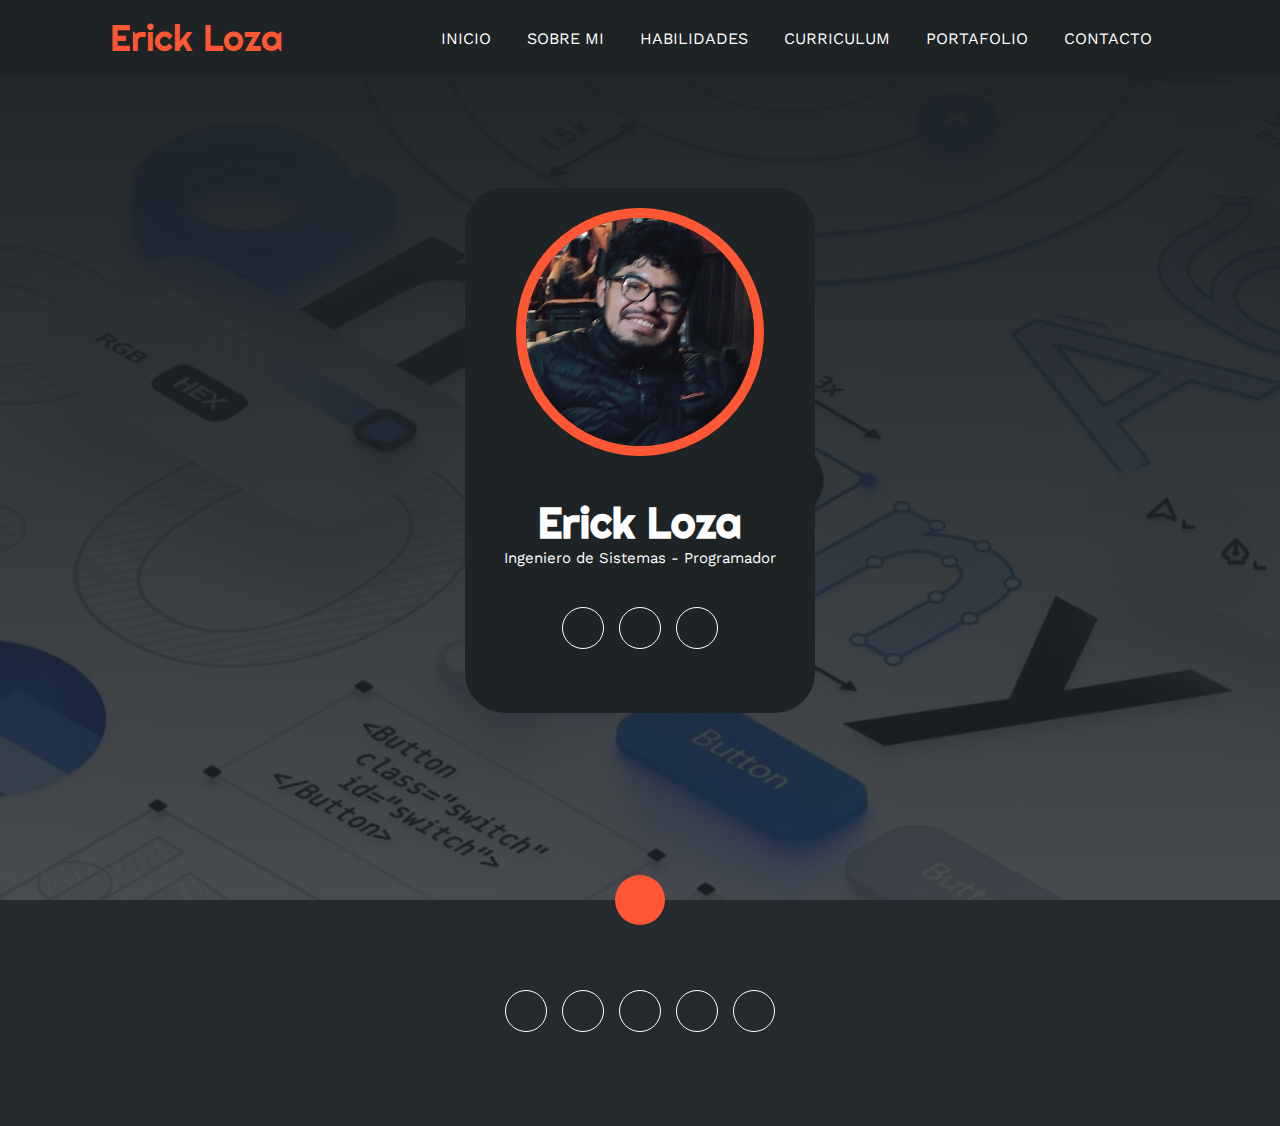
<file: index.html>
<!DOCTYPE html>
<html lang="es">

<head>
    <meta charset="UTF-8">
    <meta http-equiv="X-UA-Compatible" content="IE=edge">
    <meta name="viewport" content="width=device-width, initial-scale=1.0">
    <link rel="stylesheet" href="https://cdnjs.cloudflare.com/ajax/libs/font-awesome/6.1.2/css/all.min.css"
        integrity="sha512-1sCRPdkRXhBV2PBLUdRb4tMg1w2YPf37qatUFeS7zlBy7jJI8Lf4VHwWfZZfpXtYSLy85pkm9GaYVYMfw5BC1A=="
        crossorigin="anonymous" referrerpolicy="no-referrer" />
    <link rel="icon" href="./img/icon/icono.png">
    <title>Erick Loza</title>
    <link rel="stylesheet" href="./css/estilo.css">
</head>

<body>
    <!-- MENU ENCABEZADO -->
    <div class="contenedor-header" id="header"></div>

    <!-- SECCION INICIO -->
    <section id="inicio" class="inicio">
        <div class="contenido-banner">
            <div class="contenedor-img">
                <img src="img/foto1.PNG" alt="">
            </div>
            <h1>Erick Loza</h1>
            <h2>Ingeniero de Sistemas - Programador</h2>
            <div class="redes">
                <a href="https://github.com/erickcdigg" target="_blank"><i class="fa-brands fa-github"></i></a>
                <a href="https://www.linkedin.com/in/erikc-antony-loza-tavera/" target="_blank"><i class="fa-brands fa-linkedin-in"></i></a>
                <a href="https://api.whatsapp.com/send?phone=+51902747650&text=Desarrollador+Web.+-+Ingeniero+de+Sistemas" target="_blank"><i class="fa-brands fa-whatsapp"></i></a>
            </div>
        </div>
    </section>


    <!-- footer -->
    <footer>
        <a href="#inicio" class="arriba">
            <i class="fa-solid fa-angles-up"></i>
        </a>
        <div id="foot"></div>
    </footer>

    <script src="./js/includes.js"></script>
    <script src="./js/script.js"></script>
</body>

</html>
</file>
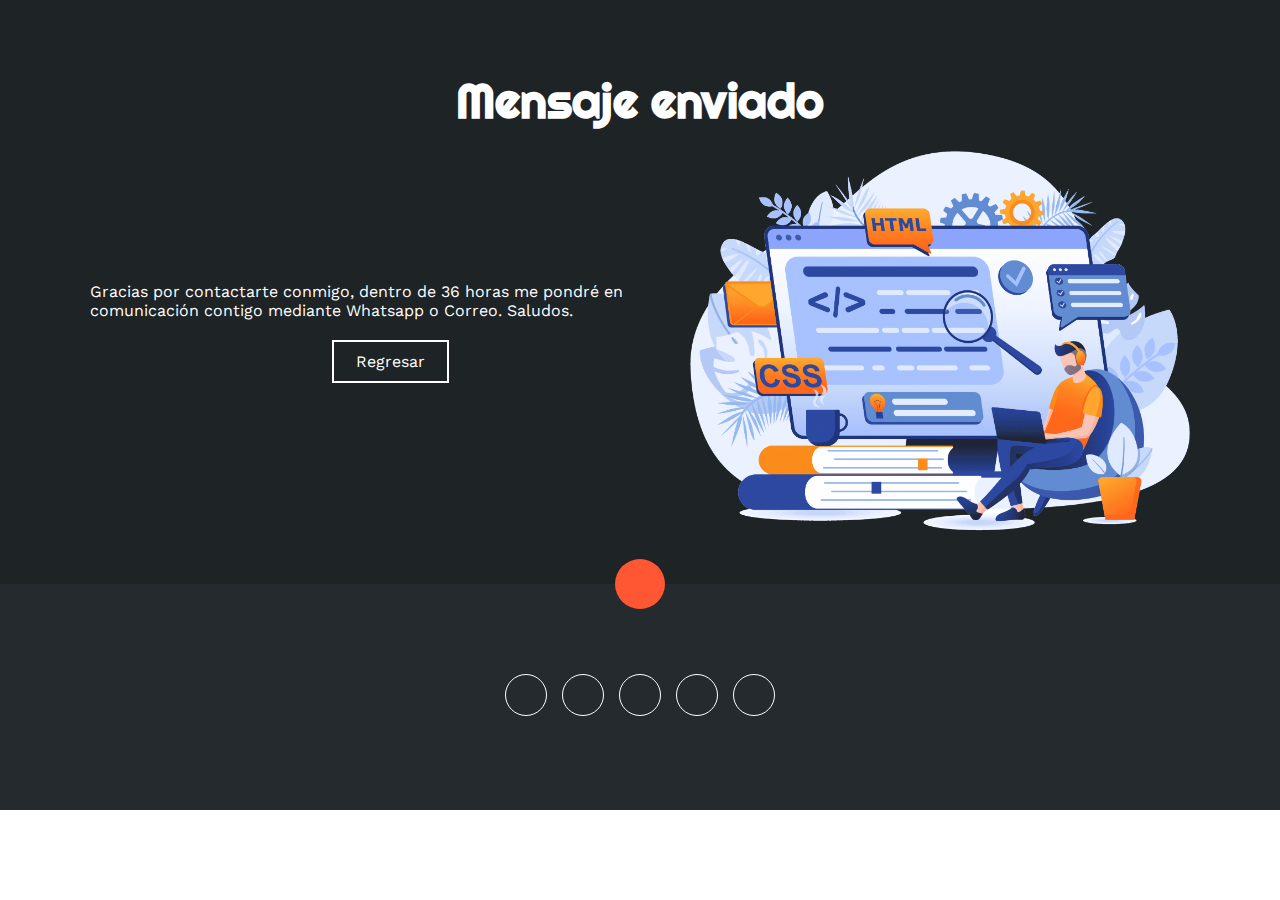
<file: congratulation.html>
<!DOCTYPE html>
<html lang="es">

<head>
    <meta charset="UTF-8">
    <meta http-equiv="X-UA-Compatible" content="IE=edge">
    <meta name="viewport" content="width=device-width, initial-scale=1.0">
    <link rel="stylesheet" href="https://cdnjs.cloudflare.com/ajax/libs/font-awesome/6.1.2/css/all.min.css"
        integrity="sha512-1sCRPdkRXhBV2PBLUdRb4tMg1w2YPf37qatUFeS7zlBy7jJI8Lf4VHwWfZZfpXtYSLy85pkm9GaYVYMfw5BC1A=="
        crossorigin="anonymous" referrerpolicy="no-referrer" />
    <link rel="icon" href="./img/icon/icono.png">
    <title>Felicitaciones</title>
    <link rel="stylesheet" href="./css/estilo.css">
</head>

<body>

    <!-- SECCION CONTACTO -->
    <section id="congratulation" class="congratulation">
        <h2>Mensaje enviado</h2>
        <div class="contenido-seccion">
            <div class="content-texto">
                <span>Gracias por contactarte conmigo, dentro de 36 horas me pondré en comunicación contigo mediante Whatsapp o Correo. Saludos.</span>
                <a href="./contacto.html" class="button">
                    Regresar <i class="fa-solid fa-person-walking-arrow-loop-left"></i>
                    <span class="overlay"></span>
                </a>
            </div>
            <img src="./img/dev.png" alt="developer">

        </div>
    </section>


    <!-- footer -->
    <footer>
        <a href="#congratulation" class="arriba">
            <i class="fa-solid fa-angles-up"></i>
        </a>
        <div id="foot"></div>
    </footer>

    <script src="./js/includes.js"></script>
    <script src="./js/script.js"></script>
</body>

</html>
</file>
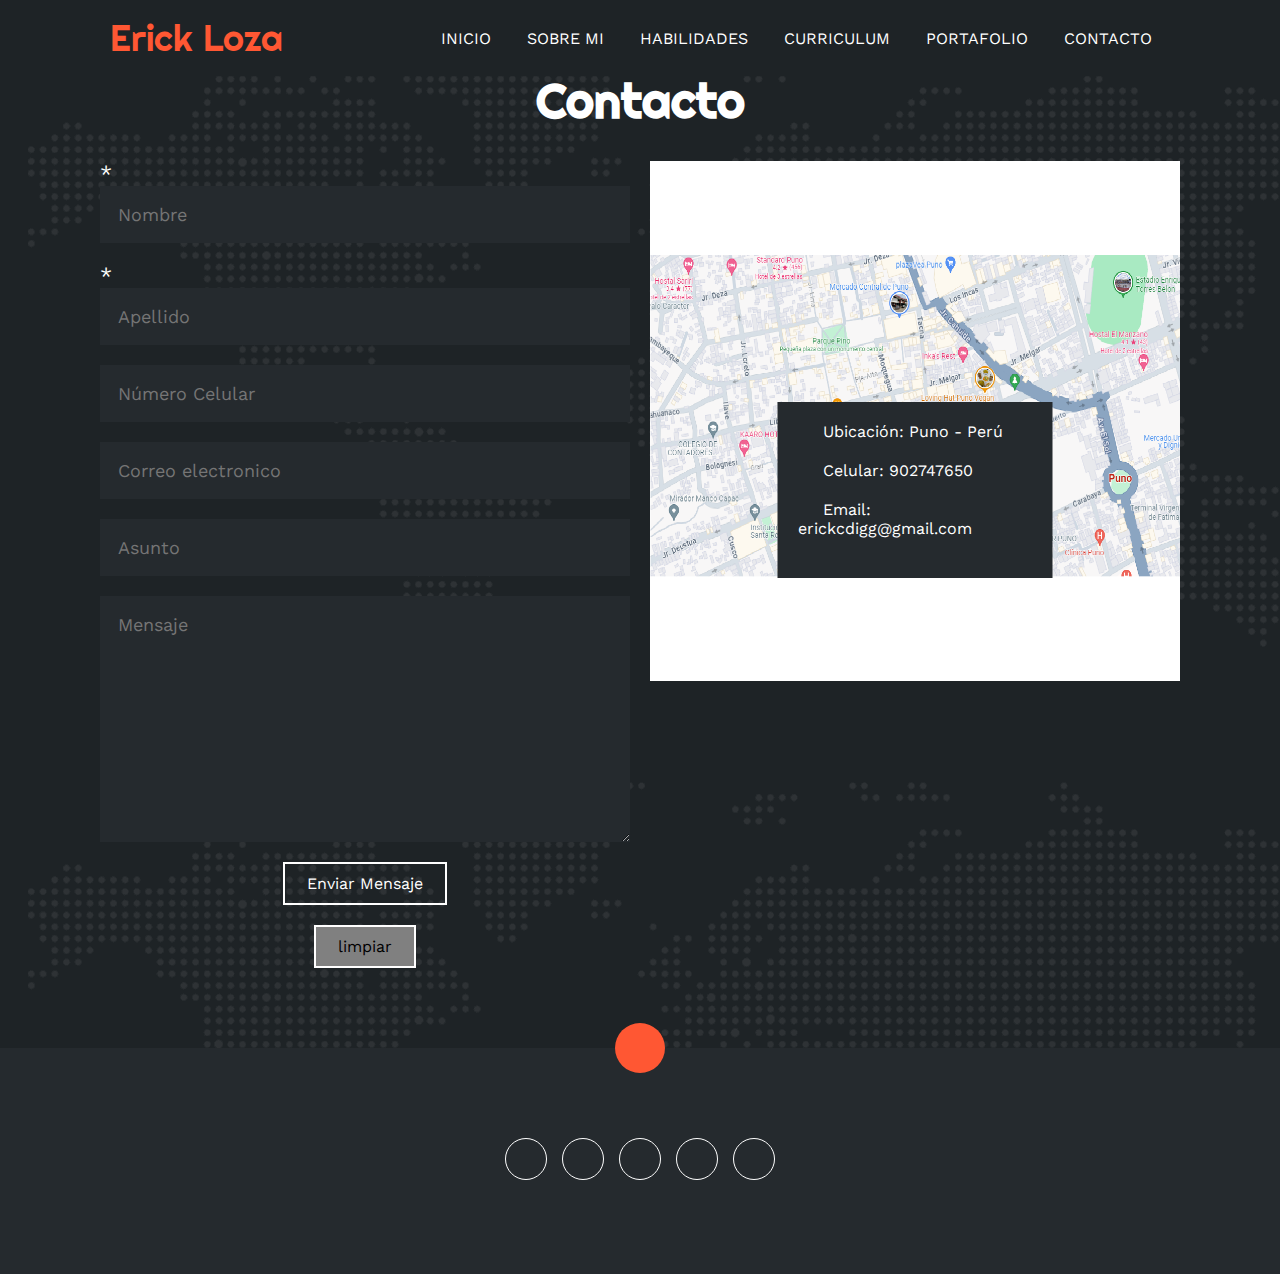
<file: contacto.html>
<!DOCTYPE html>
<html lang="es">

<head>
    <meta charset="UTF-8">
    <meta http-equiv="X-UA-Compatible" content="IE=edge">
    <meta name="viewport" content="width=device-width, initial-scale=1.0">
    <link rel="stylesheet" href="https://cdnjs.cloudflare.com/ajax/libs/font-awesome/6.1.2/css/all.min.css"
        integrity="sha512-1sCRPdkRXhBV2PBLUdRb4tMg1w2YPf37qatUFeS7zlBy7jJI8Lf4VHwWfZZfpXtYSLy85pkm9GaYVYMfw5BC1A=="
        crossorigin="anonymous" referrerpolicy="no-referrer" />
    <link rel="icon" href="./img/icon/icono.png">
    <title>Erick Loza / Contacto</title>
    <link rel="stylesheet" href="./css/estilo.css">
</head>

<body>

    <!-- MENU ENCABEZADO -->
    <div class="contenedor-header" id="header"></div>

    <!-- SECCION CONTACTO -->
    <section id="contacto" class="contacto">
        <div class="contenido-seccion">
            <h2>Contacto</h2>
            <div class="fila">
                <!-- Formulario -->
                <div class="col"><!-- action="https://formsubmit.co/erickcdigg@gmail.com" method="POST"-->
                    <form id="formulario" >
                        <span class="mensajeEstado" id="mensajeNombre">* </span>
                        <input type="text" name="name" id="txtNombre" onblur="validarInput(this, 1)" placeholder="Nombre">
                        <span class="mensajeEstado" id="mensajeApellido">* </span>
                        <input type="text" name="lastname" id="txtApellido" onblur="validarInput(this, 2)" placeholder="Apellido">
                        <span class="mensajeEstado" id="mensajePhone"></span>
                        <input type="text" name="phone" id="txtPhone" onblur="validarInput(this, 3)" placeholder="Número Celular">
                        <span class="mensajeEstado" id="mensajeEmail"></span>
                        <input type="email" name="email" id="txtEmail" onblur="validarInput(this, 4)" placeholder="Correo electronico">
                        <span class="mensajeEstado" id="mensajeAsunto"></span>
                        <input type="text" name="subject" id="txtAsunto" onblur="validarInput(this, 5)" placeholder="Asunto">
                        <span class="mensajeEstado" id="mensajeComents"></span>
                        <textarea name="coments" id="txtArea" cols="30" rows="10" onblur="validarInput(this, 6)" placeholder="Mensaje"></textarea>
                        <input type="submit" class="btnEnviar" value="Enviar Mensaje">
                        <input type="submit" class="btnEnviar" id="limpiar" value="limpiar">
                        <!--<input type="hidden" name="_next" value="https://erickloza.netlify.app/congratulation.html">
                        <input type="hidden" name="_captcha" value="false">-->
                    </form>
                </div>
                <!-- Mapa -->
                <div class="col">
                    <img src="img/ubicacion4.png" alt="">
                    <div class="info">
                        <ul>
                            <li>
                                <i class="fa-solid fa-location-dot"></i>
                                Ubicación: Puno - Perú
                            </li>
                            <li>
                                <i class="fa-solid fa-mobile-screen"></i>
                                Celular: 902747650
                            </li>
                            <li>
                                <i class="fa-solid fa-envelope"></i>
                                Email: erickcdigg@gmail.com
                            </li>
                        </ul>
                    </div>
                </div>
            </div>
        </div>
    </section>


    <!-- footer -->
    <footer>
        <a href="#contacto" class="arriba">
            <i class="fa-solid fa-angles-up"></i>
        </a>
        <div id="foot"></div>
    </footer>

    <script src="./js/includes.js"></script>
    <script src="./js/script.js"></script>
</body>

</html>
</file>
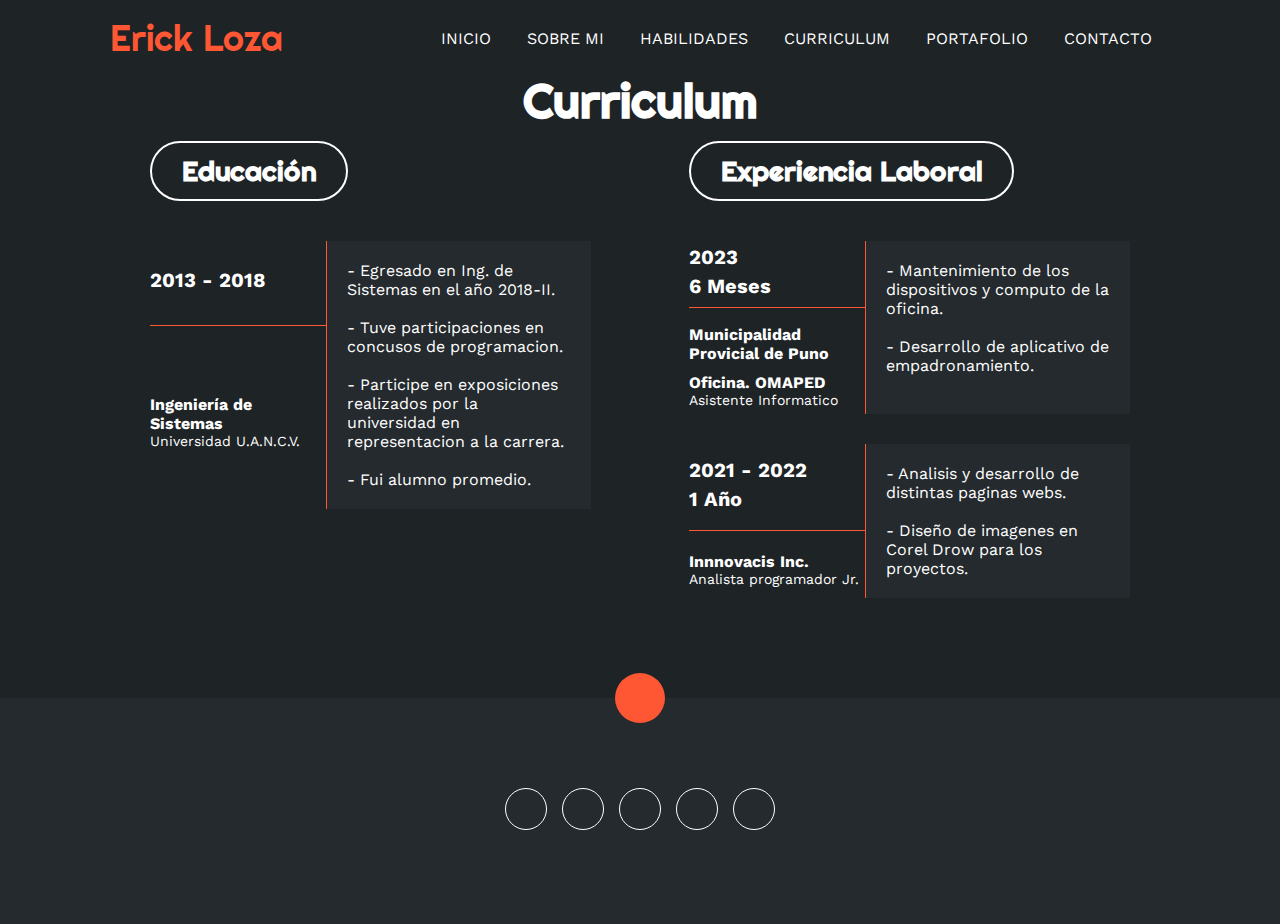
<file: curriculum.html>
<!DOCTYPE html>
<html lang="es">

<head>
    <meta charset="UTF-8">
    <meta http-equiv="X-UA-Compatible" content="IE=edge">
    <meta name="viewport" content="width=device-width, initial-scale=1.0">
    <link rel="stylesheet" href="https://cdnjs.cloudflare.com/ajax/libs/font-awesome/6.1.2/css/all.min.css"
        integrity="sha512-1sCRPdkRXhBV2PBLUdRb4tMg1w2YPf37qatUFeS7zlBy7jJI8Lf4VHwWfZZfpXtYSLy85pkm9GaYVYMfw5BC1A=="
        crossorigin="anonymous" referrerpolicy="no-referrer" />
    <link rel="icon" href="./img/icon/icono.png">
    <title>Erick Loza / Curriculum</title>
    <link rel="stylesheet" href="./css/estilo.css">
</head>

<body>
    <!-- MENU ENCABEZADO -->
    <div class="contenedor-header" id="header"></div>

    <!-- SECCION RESUMEN -->
    <section class="curriculum" id="curriculum">
        <div class="contenido-seccion">
            <h2 class="titulo-seccion">Curriculum</h2>
            <div class="info">
                <div class="col">
                    <h3 class="titulo">Educación</h3>
                    <table>
                        <tr>
                            <td class="datos">
                                <h3>2013 - 2018</h3>
                            </td>
                            <td rowspan="2" class="descripcion">
                                - Egresado en Ing. de Sistemas en el año 2018-II. <br><br>
                                - Tuve participaciones en concusos de programacion. <br><br>
                                - Participe en exposiciones realizados por la universidad en representacion a la carrera. <br><br>
                                - Fui alumno promedio.
                            </td>
                        </tr>
                        <tr>
                            <td>
                                <h4>Ingeniería de Sistemas</h4>
                                <p>Universidad U.A.N.C.V.</p>
                            </td>
                        </tr>
                    </table>
                </div>
                <div class="col">
                    <span class="titulo">Experiencia Laboral</span>
                    <table>
                        <tr>
                            <td class="datos">
                                <h3>2023</h3>
                                <h3>6 Meses</h3>
                            </td>
                            <td rowspan="2" class="descripcion">
                                - Mantenimiento de los dispositivos y computo de la oficina. <br><br>
                                - Desarrollo de aplicativo de empadronamiento. <br><br>
                            </td>
                        </tr>
                        <tr>
                            <td>
                                <h4>Municipalidad Provicial de Puno</h4>
                                <h4>Oficina. OMAPED</h4>
                                <p>Asistente Informatico</p>

                            </td>
                        </tr>
                    </table>
                    <table>
                        <tr>
                            <td class="datos">
                                <h3>2021 - 2022</h3>
                                <h3>1 Año</h3>
                            </td>
                            <td rowspan="2" class="descripcion">
                                - Analisis y desarrollo de distintas paginas webs. <br><br>
                                - Diseño de imagenes en Corel Drow para los proyectos.
                            </td>
                        </tr>
                        <tr>
                            <td>
                                <h4>Innnovacis Inc.</h4>
                                <p>Analista programador Jr.</p>
                            </td>
                        </tr>
                    </table>
                </div>
            </div>
        </div>
    </section>

    <!-- footer -->
    <footer>
        <a href="#curriculum" class="arriba">
            <i class="fa-solid fa-angles-up"></i>
        </a>
        <div id="foot"></div>
    </footer>

    <script src="./js/includes.js"></script>
    <script src="./js/script.js"></script>
</body>

</html>
</file>
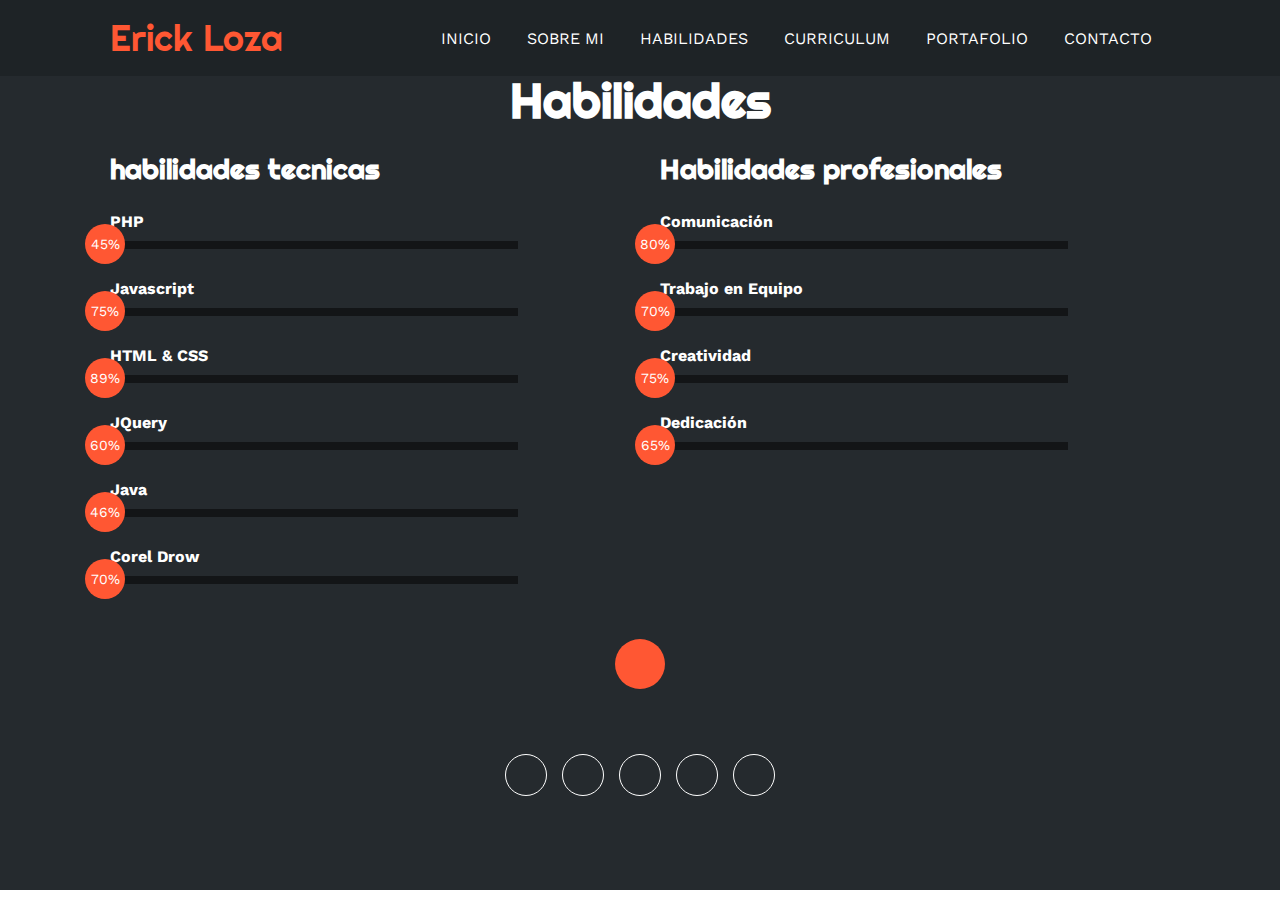
<file: habilidades.html>
<!DOCTYPE html>
<html lang="es">

<head>
    <meta charset="UTF-8">
    <meta http-equiv="X-UA-Compatible" content="IE=edge">
    <meta name="viewport" content="width=device-width, initial-scale=1.0">
    <link rel="stylesheet" href="https://cdnjs.cloudflare.com/ajax/libs/font-awesome/6.1.2/css/all.min.css"
        integrity="sha512-1sCRPdkRXhBV2PBLUdRb4tMg1w2YPf37qatUFeS7zlBy7jJI8Lf4VHwWfZZfpXtYSLy85pkm9GaYVYMfw5BC1A=="
        crossorigin="anonymous" referrerpolicy="no-referrer" />
    <link rel="icon" href="./img/icon/icono.png">
    <title>Erick Loza / Habilidades</title>
    <link rel="stylesheet" href="./css/estilo.css">
</head>

<body>

    <!-- MENU ENCABEZADO -->
    <div class="contenedor-header" id="header"></div>

    <!-- SECCION SKILLS -->
    <section class="skills" id="skills">
        <div class="contenido-seccion">
            <h2>Habilidades</h2>
            <div class="fila">
                <!-- Technical Skill -->
                <div class="col">
                    <h3>habilidades tecnicas</h3>
                    <div class="skill">
                        <span>PHP</span>
                        <div class="barra-skill">
                            <div class="progreso">
                                <span>45%</span>
                            </div>
                        </div>
                    </div>
                    <div class="skill">
                        <span>Javascript</span>
                        <div class="barra-skill">
                            <div class="progreso">
                                <span>75%</span>
                            </div>
                        </div>
                    </div>
                    <div class="skill">
                        <span>HTML & CSS</span>
                        <div class="barra-skill">
                            <div class="progreso">
                                <span>89%</span>
                            </div>
                        </div>
                    </div>
                    <div class="skill">
                        <span>JQuery</span>
                        <div class="barra-skill">
                            <div class="progreso">
                                <span>60%</span>
                            </div>
                        </div>
                    </div>
                    <div class="skill">
                        <span>Java</span>
                        <div class="barra-skill">
                            <div class="progreso">
                                <span>46%</span>
                            </div>
                        </div>
                    </div>
                    <div class="skill">
                        <span>Corel Drow</span>
                        <div class="barra-skill">
                            <div class="progreso">
                                <span>70%</span>
                            </div>
                        </div>
                    </div>
                </div>
                
                <!-- Professional Skills -->
                <div class="col">
                    <h3>Habilidades profesionales</h3>
                    <div class="skill">
                        <span>Comunicación</span>
                        <div class="barra-skill">
                            <div class="progreso">
                                <span>80%</span>
                            </div>
                        </div>
                    </div>
                    <div class="skill">
                        <span>Trabajo en Equipo</span>
                        <div class="barra-skill">
                            <div class="progreso">
                                <span>70%</span>
                            </div>
                        </div>
                    </div>
                    <div class="skill">
                        <span>Creatividad</span>
                        <div class="barra-skill">
                            <div class="progreso">
                                <span>75%</span>
                            </div>
                        </div>
                    </div>
                    <div class="skill">
                        <span>Dedicación</span>
                        <div class="barra-skill">
                            <div class="progreso">
                                <span>65%</span>
                            </div>
                        </div>
                    </div>
                </div>
            </div>
        </div>
    </section>

    <!-- footer -->
    <footer>
        <a href="#skills" class="arriba">
            <i class="fa-solid fa-angles-up"></i>
        </a>
        <div id="foot"></div>
    </footer>

    <script src="./js/includes.js"></script>
    <script src="./js/script.js"></script>
</body>

</html>
</file>
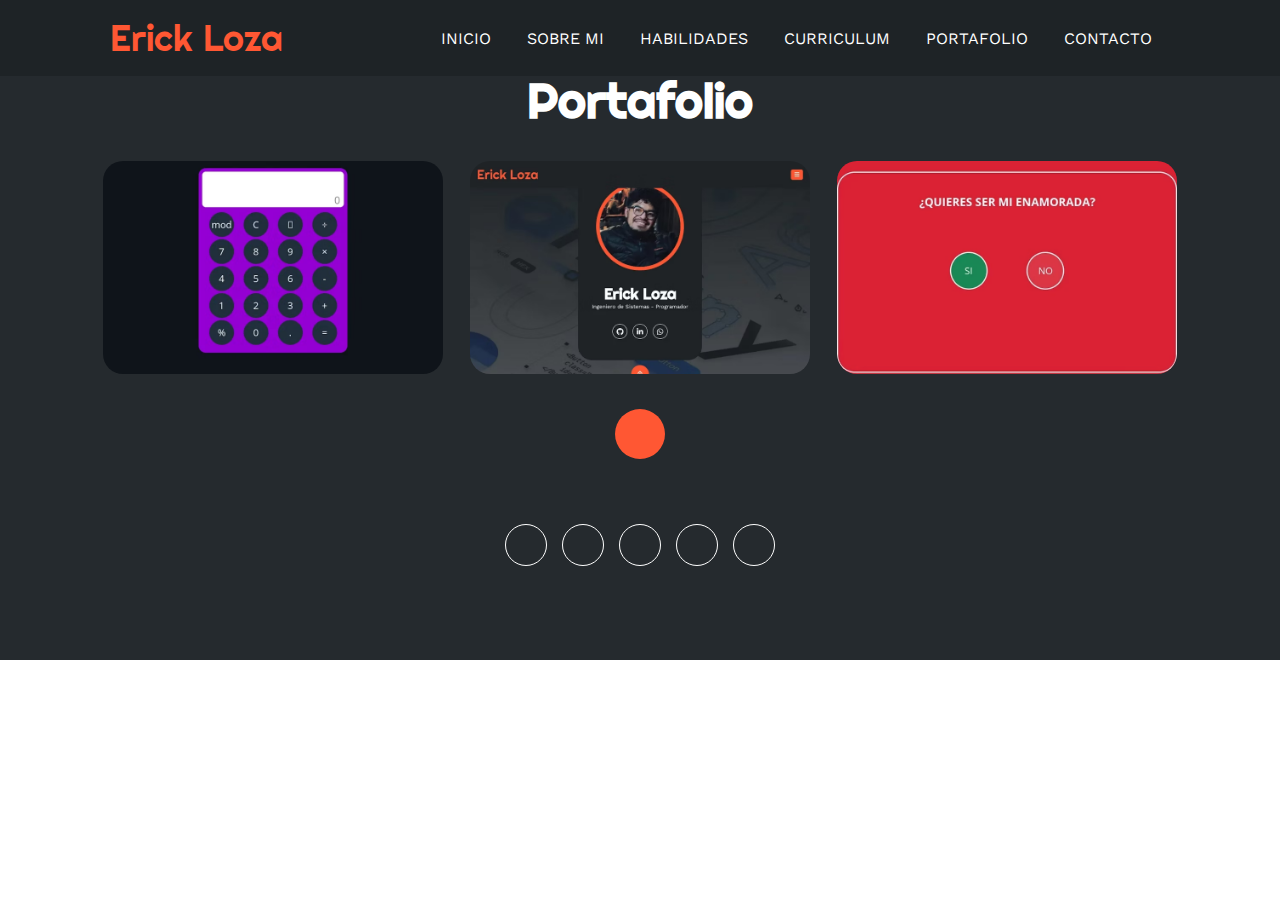
<file: portafolio.html>
<!DOCTYPE html>
<html lang="es">

<head>
    <meta charset="UTF-8">
    <meta http-equiv="X-UA-Compatible" content="IE=edge">
    <meta name="viewport" content="width=device-width, initial-scale=1.0">
    <link rel="stylesheet" href="https://cdnjs.cloudflare.com/ajax/libs/font-awesome/6.1.2/css/all.min.css"
        integrity="sha512-1sCRPdkRXhBV2PBLUdRb4tMg1w2YPf37qatUFeS7zlBy7jJI8Lf4VHwWfZZfpXtYSLy85pkm9GaYVYMfw5BC1A=="
        crossorigin="anonymous" referrerpolicy="no-referrer" />
    <link rel="icon" href="./img/icon/icono.png">
    <title>Erick Loza / Portafolio</title>
    <link rel="stylesheet" href="./css/estilo.css">
</head>

<body>

    <!-- MENU ENCABEZADO -->
    <div class="contenedor-header" id="header"></div>

    <!-- SECCION PORTFOLIO -->
    <section id="portfolio" class="portfolio">
        <div class="contenido-seccion">
            <h2>Portafolio</h2>
            <div class="galeria" id="galeria">
                

                <!--
                <a href="https://programador-enamorado.netlify.app/" target="_blank">
                    <div class="proyecto">
                        <img src="./img/declaracion-de-amor.avif" alt="Calculadora">
                        <div class="overlay">
                            <h3>Conquistar</h3>
                            <p>Hecho es html, css y javascript</p>
                        </div>
                    </div>
                </a>
                -->

            </div>
        </div>
    </section>


    <!-- footer -->
    <footer>
        <a href="#portfolio" class="arriba">
            <i class="fa-solid fa-angles-up"></i>
        </a>
        <div id="foot"></div>
    </footer>


    <script src="./js/carga-imagenes.js"></script>
    <script src="./js/includes.js"></script>
    <script src="./js/script.js"></script>
</body>

</html>
</file>
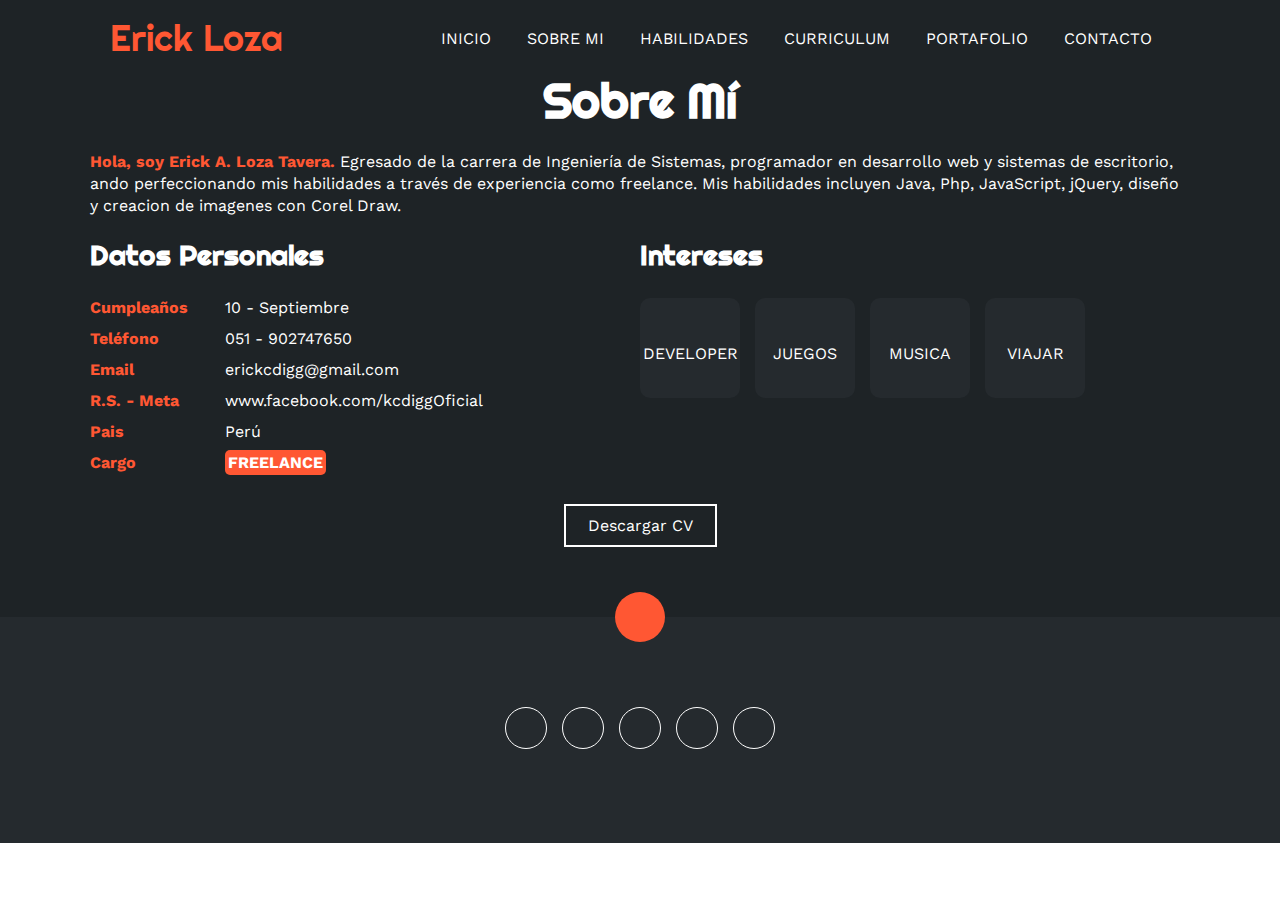
<file: sobremi.html>
<!DOCTYPE html>
<html lang="es">

<head>
    <meta charset="UTF-8">
    <meta http-equiv="X-UA-Compatible" content="IE=edge">
    <meta name="viewport" content="width=device-width, initial-scale=1.0">
    <link rel="stylesheet" href="https://cdnjs.cloudflare.com/ajax/libs/font-awesome/6.1.2/css/all.min.css"
        integrity="sha512-1sCRPdkRXhBV2PBLUdRb4tMg1w2YPf37qatUFeS7zlBy7jJI8Lf4VHwWfZZfpXtYSLy85pkm9GaYVYMfw5BC1A=="
        crossorigin="anonymous" referrerpolicy="no-referrer" />
    <link rel="icon" href="./img/icon/icono.png">
    <title>Erick Loza / sobre mí</title>
    <link rel="stylesheet" href="./css/estilo.css">
</head>

<body>
    <!-- MENU ENCABEZADO -->
    <div class="contenedor-header" id="header"></div>

    <!-- SECCION SOBRE MI -->
    <section id="sobremi" class="sobremi">
        <div class="contenido-seccion">
            <h2>Sobre Mí</h2>
            <p><span>Hola, soy Erick A. Loza Tavera.</span> Egresado de la carrera de Ingeniería de Sistemas, programador en desarrollo web y sistemas de escritorio,  ando perfeccionando mis habilidades a 
                través de experiencia como freelance. Mis habilidades incluyen Java, Php, JavaScript, jQuery, diseño y creacion de imagenes con Corel Draw.</p>

            <div class="fila">
                <!-- datos personales -->
                <div class="col">
                    <h3>Datos Personales</h3>
                    <ul>
                        <li>
                            <strong>Cumpleaños</strong>
                            10 - Septiembre
                        </li>
                        <li>
                            <strong>Teléfono</strong>
                            051 - 902747650
                        </li>
                        <li>
                            <strong>Email</strong>
                            erickcdigg@gmail.com
                        </li>
                        <li>
                            <strong>R.S. - Meta</strong>
                            www.facebook.com/kcdiggOficial
                        </li>
                        <li>
                            <strong>Pais</strong>
                            Perú
                        </li>
                        <li>
                            <strong>Cargo</strong>
                            <span>FREELANCE</span>
                        </li>
                    </ul>
                </div>

                <!-- intereses -->
                <div class="col">
                    <h3>Intereses</h3>
                    <div class="contenedor-intereses">
                        <div class="interes">
                            <i class="fa-solid fa-laptop-code"></i>
                            <span>DEVELOPER</span>
                        </div>
                        <div class="interes">
                            <i class="fa-solid fa-gamepad"></i>
                            <span>JUEGOS</span>
                        </div>
                        <div class="interes">
                            <i class="fa-solid fa-headphones"></i>
                            <span>MUSICA</span>
                        </div>
                        <div class="interes">
                            <i class="fa-solid fa-plane"></i>
                            <span>VIAJAR</span>
                        </div>
                    </div>
                </div>
            </div>
            <button id="descarga">
                Descargar CV <i class="fa-solid fa-download"></i>
                <span class="overlay"></span>
            </button>
        </div>
    </section>

    <!-- footer -->
    <footer>
        <a href="#sobremi" class="arriba">
            <i class="fa-solid fa-angles-up"></i>
        </a>
        <div id="foot"></div>
    </footer>

    <script src="./js/includes.js"></script>
    <script src="./js/script.js"></script>
</body>

</html>
</file>
<file: css/estilo.css>
@import url('https://fonts.googleapis.com/css2?family=Righteous&family=Work+Sans:wght@100;300;400;600;800&display=swap');
*{
    box-sizing: border-box;
    font-family: 'Work Sans';
    margin: 0;
    padding: 0;
}
html{
    /* me permite deslizar cuando hago clic en los links del menu */
    scroll-behavior: smooth;
}
/* MENU */
.contenedor-header{
    background: #1e2326;
    position: fixed;
    width: 100%;
    top: 0;
    left: 0;
    z-index: 99;
}
.contenedor-header header{
    max-width: 1100px;
    margin: auto;
    display: flex;
    justify-content: space-between;
    align-items: center;
    padding: 15px 20px;
}
.contenedor-header header .logo a{
    font-family: 'Righteous';
    font-size: 36px;
    color: #FF5733;
    text-decoration: none;
}
.contenedor-header header ul{
    display: flex;
    list-style: none;
}
.contenedor-header header nav ul li a{
    text-align: none;
    color: #fff;
    margin: 0 15px;
    padding: 3px;
    transition: .5s;
    text-decoration: none;
}
.contenedor-header header nav ul li a:hover{
    color: #FF5733;
}
.nav-responsive{
    background-color: #FF5733;
    color:#fff;
    padding: 5px 10px;
    border-radius: 5px;
    cursor: pointer;
    display: none;
}
/* SECCION I N I C I O */
.inicio{
    background: linear-gradient(to top, rgba(30,35,38,.8), rgba(30,35,38,1)),
    url(../img/fondo8.jpg);
    background-size: cover;
    height: 100vh;
    color: #fff;
    display: flex;
    align-items: center;
}
.inicio .contenido-banner{
    padding: 20px;
    background-color: #1e2326;
    max-width: 350px;
    margin: auto;
    text-align: center;
    border-radius: 40px;
}
.inicio .contenido-banner img{
    margin-top: 40px;
    border: 10px solid #FF5733;
    display: block;
    width: 80%;
    margin: auto;
    border-radius: 100%;
}
.inicio .contenido-banner h1{
    margin-top: 40px;
    font-size: 42px;
    font-family: 'Righteous';
}
.inicio .contenido-banner h2{
    font-size: 15px;
    font-weight: normal;
}
.inicio .contenido-banner .redes a{
    color: #fff;
    display: inline-block;
    text-decoration: none;
    border: 1px solid #fff;
    border-radius: 100%;
    width: 42px;
    height: 42px;
    line-height: 42px;
    margin: 40px 5px;
    font-size: 20px;
    transition: .3s;
}
.inicio .contenido-banner .redes a:hover{
    background-color: #FF5733;
}
.sobremi{
    background-color: #1e2326;
    color: #fff;
    padding: 50px 20px;
}
.sobremi .contenido-seccion{
    max-width: 1100px;
    margin: auto;
}
.sobremi h2{
    font-size: 48px;
    font-family: 'Righteous';
    text-align: center;
    padding: 20px 0;

}
.sobremi .contenido-seccion p{
    font: 18px;
    line-height: 22px;
    margin-bottom: 20px;
}
.sobremi .contenido-seccion p span{
    color: #FF5733;
    font-weight: bold;
}
.sobremi .fila{
    display: flex;
}
.sobremi .fila .col
{
    width: 50%;
}
.sobremi .fila .col h3{
    font-size: 28px;
    font-family: 'Righteous';
    margin-bottom: 25px;
}
.sobremi .fila .col ul{
    list-style: none;
}
.sobremi .fila .col ul li{
    margin: 12px 0;
}
.sobremi .fila .col ul li strong{
    display: inline-block;
    color: #FF5733;
    width: 130px;
}
.sobremi .fila .col ul li span{
    background-color: #FF5733;
    padding: 3px;
    font-weight: bold;
    border-radius: 5px;
}
.sobremi .fila .col .contenedor-intereses{
    display: flex;
    flex-wrap: wrap;
}
.sobremi .fila .col .contenedor-intereses .interes{
    width: 100px;
    height: 100px;
    background-color: #252A2E;
    border-radius: 10px;
    margin: 0 15px 15px 0;
    display: flex;
    flex-direction: column;
    align-items: center;
    justify-content: center;
    transition: .3s;
}.sobremi .fila .col .contenedor-intereses .interes:hover{
    background-color: #FF5733;
}
.sobremi .fila .col .contenedor-intereses .interes i{
    font-size: 30px;
    margin-bottom: 10px;
}
.sobremi button{
    cursor: pointer;
    background-color: transparent;
    border: 2px solid #fff;
    width: fit-content;
    display: block;
    margin: 20px auto;
    padding: 10px 22px;
    font-size: 16px;
    color: #fff;
    position: relative;
    z-index: 10;
}
.sobremi button .overlay{
    position: absolute;
    top: 0;
    left: 0;
    width: 0;
    height: 100%;
    background-color: #FF5733;
    z-index: -1;
    transition: 1s;
}
.sobremi button:hover .overlay{
    width: 100%;
}
/* SECCION S K I L L S */
.skills{
    background-color: #252A2E;
    color: #fff;
    padding: 50px 20px;
}
.skills .contenido-seccion{
    max-width: 1100px;
    margin: auto;
}
.skills h2{
    font-size: 48px;
    font-family: 'Righteous';
    text-align: center;
    padding: 20px 0;

}
.skills .fila{
    display: flex;
}
.skills .fila .col{
    width: 50%;
    padding: 0 20px;
}
.skills .fila .col h3{
    font-size: 28px;
    font-family: 'Righteous';
    margin-bottom: 25px;
}
.skills .skill > span{
    font-weight: bold;
    display: block;
    margin-bottom: 10px;
}
.skills .skill .barra-skill{
    height: 8px;
    width: 80%;
    background-color: #131517;
    position: relative;
    margin-bottom: 30px;
}
.skills .skill .progreso{
    background-color: #FF5733;
    position: absolute;
    top: 0;
    left: 0;
    height: 8px;
}
.skills .skill .barra-skill span{
    position: absolute;
    height: 40px;
    width: 40px;
    background-color: #FF5733;
    border-radius: 50px;
    line-height: 40px;
    text-align: center;
    top: -17px;
    right: -15px;
    font-size: 14px;
}
/* Estas clases se agregaran dinamicamente mediante javascript */
.skills .skill .php{
    width: 0%;
    animation: 2s php forwards;
}
@keyframes php {
    0%{width: 0%;}
    100%{width: 45%;}
}

.skills .skill .javascript{
    width: 0%;
    animation: 2s javascript forwards;
}
@keyframes javascript {
    0%{width: 0%;}
    100%{width: 75%;}
}

.skills .skill .htmlcss{
    width: 0%;
    animation: 2s htmlcss forwards;
}
@keyframes htmlcss {
    0%{width: 0%;}
    100%{width: 89%;}
}

.skills .skill .jquery{
    width: 0%;
    animation: 2s jquery forwards;
}
@keyframes jquery {
    0%{width: 0%;}
    100%{width: 60%;}
}

.skills .skill .java{
    width: 0%;
    animation: 2s java forwards;
}
@keyframes java {
    0%{width: 0%;}
    100%{width: 46%;}
}

.skills .skill .coreldraw{
    width: 0%;
    animation: 2s coreldraw forwards;
}
@keyframes coreldraw {
    0%{width: 0%;}
    100%{width: 70%;}
}

.skills .skill .comunicacion{
    width: 0%;
    animation: 2s comunicacion forwards;
}
@keyframes comunicacion {
    0%{width: 0%;}
    100%{width: 80%;}
}

.skills .skill .trabajo{
    width: 0%;
    animation: 2s trabajo forwards;
}
@keyframes trabajo {
    0%{width: 0%;}
    100%{width: 70%;}
}

.skills .skill .creatividad{
    width: 0%;
    animation: 2s creatividad forwards;
}
@keyframes creatividad {
    0%{width: 0%;}
    100%{width: 75%;}
}

.skills .skill .dedicacion{
    width: 0%;
    animation: 2s dedicacion forwards;
}
@keyframes dedicacion {
    0%{width: 0%;}
    100%{width: 65%;}
}

/* SECCION CURRICULUM */
.curriculum{
    background-color: #1e2326;
    color: #fff;
    padding: 70px 0 100px 0;
    text-align: center;
}
.curriculum .contenido-seccion{
    max-width: 1000px;
    margin: auto;
    padding: 0 10px;
}
.curriculum .contenido-seccion h2{
    font-size: 48px;
    font-family: 'Righteous';
    text-align: center;
    padding: 0;
}
.curriculum .contenido-seccion .info{
    text-align: left;
    display: flex;
    justify-content: space-between;
    margin-top: 10px;
}
.curriculum .contenido-seccion .info .col{
    width: 45%;
}
.curriculum .contenido-seccion .info .col .titulo{
    margin-bottom: 10px;
    display: inline-block;
    color: #fff;
    font-weight: bold;
    font-size: 28px;
    font-family: 'Righteous';
    border: 2px solid #fff;
    border-radius: 50px;
    padding: 10px 30px;

}
.curriculum .contenido-seccion .info .col table{
    margin-top: 30px;
    border-collapse: collapse;
}
.curriculum .contenido-seccion .info .col table .datos{
    width: 40%;
    border-bottom: 1px solid #FF5733;
}
.curriculum .contenido-seccion .info .col table h4{
    margin-top: 10px;
}
.curriculum .contenido-seccion .info .col table h3{
    font-size: 20px;
    margin-bottom: 5px;
}
.curriculum .contenido-seccion .info .col table p{
    font-size: 14px;
}

.curriculum .contenido-seccion .info .col table .descripcion{
    background-color: #252A2E;
    border-left: 1px solid #FF5733;
    padding: 20px;
}
/* SECCION PORTFOLIO */
.portfolio{
    background-color: #252A2E;
    color: #fff;
    padding: 50px 20px;
}
.portfolio .contenido-seccion{
    max-width: 1100px;
    margin: auto;
}
.portfolio h2{
    font-size: 48px;
    font-family: 'Righteous';
    text-align: center;
    padding: 20px 0;
}
.portfolio .galeria{
    display: flex;
    flex-wrap: wrap;
    justify-content: space-around;
}
.portfolio .galeria a{
    outline: none;
    all: unset;
    display: inline;
}
.portfolio .galeria .proyecto{
    position: relative;
    max-width: 340px;
    height: fit-content;
    margin: 10px;
    cursor: pointer;
    border-radius: 20px;
}
.portfolio .galeria .proyecto img{
    width: 100%;
    display: block;
    border-radius: 20px;
}
.portfolio .galeria .proyecto .overlay{
    position: absolute;
    top: 0;
    width: 100%;
    height: 100%;
    text-align: center;
    background: linear-gradient(rgba(255, 92, 0, 0.6), rgba(252, 92, 0, 0.6));
    display: flex;
    flex-direction: column;
    justify-content: center;
    transition: 1s;
    font-size: 18px;
    border-radius: 20px;
    letter-spacing: 3px;
    opacity: 0;
}
.portfolio .galeria .proyecto .overlay h3{
    margin-bottom: 20px;
    transition: 1s;
}
.portfolio .galeria .proyecto .overlay:hover{
    opacity: 1;
}
.portfolio .galeria .proyecto .overlay:hover h3{
    margin-bottom: 0px;
}
/* SECCION CONTACTO */
.contacto{
    background-image: url("../img/contact_bg.png");
    background-color: #1e2326;
    color: #fff;
    padding: 50px 0;
}
.contacto .contenido-seccion{
    max-width: 1100px;
    margin: auto;
}
.contacto h2{
    font-size: 48px;
    font-family: 'Righteous';
    text-align: center;
    padding: 20px 0;
}
.contacto .fila{
    display: flex;
}
.contacto .col{
    width: 50%;
    padding: 10px;
    position: relative;
}
.contacto .col input, .contacto .col textarea{
    display: block;
    width: 100%;
    padding: 18px;
    border: none;
    margin-bottom: 20px;
    background-color: #252A2E;
    color: #fff;
    font-size: 18px;
}
.contacto .contenido-seccion .fila .col form .mensajeEstado{
    font-size: 16pt;
}
.contacto .contenido-seccion .fila .col form .btnEnviar{
    cursor: pointer;
    background-color: transparent;
    border: 2px solid #fff;
    width: fit-content;
    display: block;
    margin: 20px auto;
    padding: 10px 22px;
    font-size: 16px;
    color: #fff;
}
.contacto .contenido-seccion .fila .col form .btnEnviar:hover{
    background-color: #FF5733;
    transition: .5s;
}

.contacto .col img{
    width: 100%;
}
.contacto .col .info{
    position: absolute;
    top: 40%;
    background-color: #252A2E;
    padding: 20px;
    max-width: 350px;
    left: 50%;
    transform: translate(-50%, -50%);
}
.contacto .col .info ul{
    list-style: none;
}
.contacto .col .info ul li{
    margin-bottom: 20px;
}
.contacto .col .info ul li i{
    color: #FF5733;
    display: inline-block;
    margin-right: 20px;
}
.congratulation{
    background-color: #1e2326;
    color: #fff;
    padding: 50px 0;
}
.congratulation h2{
    font-size: 48px;
    font-family: 'Righteous';
    text-align: center;
    padding: 20px 0;
}

.congratulation .contenido-seccion{
    max-width: 1100px;
    margin: auto;
    display: flex;
    justify-content: center;
    align-items: center;
}
.congratulation .contenido-seccion .content-texto a{
    outline: none;
    all: unset;
}
.congratulation .contenido-seccion .content-texto .button{
    cursor: pointer;
    background-color: transparent;
    border: 2px solid #fff;
    width: fit-content;
    display: block;
    margin: 20px auto;
    padding: 10px 22px;
    font-size: 16px;
    color: #fff;
    position: relative;
    z-index: 10;
}
.congratulation .contenido-seccion .content-texto .button .overlay{
    position: absolute;
    top: 0;
    left: 0;
    width: 0;
    height: 100%;
    background-color: #FF5733;
    z-index: -1;
    transition: 1s;
}
.congratulation .contenido-seccion .content-texto .button:hover .overlay{
    width: 100%;
}
.congratulation .contenido-seccion img{
    width: 500px;
}

    /*Footer*/
footer{
    background-color: #252A2E;
    color: #fff;
    padding: 50px 0 30px 0;
    text-align: center;
    position: relative;
    width: 100%;
}
footer .redes{
    margin-bottom: 20px;
}
footer .redes a:hover{
    background-color: #FF5733;
    transition: 1s;
}
footer .redes a{
    color: #fff;
    display: inline-block;
    text-decoration: none;
    border: 1px solid #fff;
    border-radius: 100%;
    width: 42px;
    height: 42px;
    line-height: 42px;
    margin: 40px 5px;
    font-size: 20px;
    transition: .3s;
}
footer .arriba{
    display: block;
    width: 50px;
    height: 50px;
    background-color: #FF5733;
    color: #fff;
    position: absolute;
    left: 50%;
    transform: translateX(-50%);
    top: -25px;
    border-radius: 50%;
    line-height: 50px;
    font-size: 18px;
}
/* SECCION RESPONSIVE */
@media screen and (max-width:980px){
    nav{
        display: none;
    }
    .nav-responsive{
        display: block;
    }
    nav.responsive{
        display: block;
        position: absolute;
        right: 0;
        top: 75px;
        background-color: #252A2E;
        width: 180px;
    }
    nav.responsive ul{
        display: block !important;
    }
    nav.responsive ul li{
        border-bottom: 1px solid #fff;
        padding: 10px 0;
    }

    .congratulation .contenido-seccion .content-texto{
        padding: 20px;
    }
    .congratulation .contenido-seccion img{
        padding-right: 20px;
        width: 300px;
    }
}
@media screen and (max-width:700px){
    .sobremi .fila{
        display: block;
    }
    .sobremi .fila .col{
        width: fit-content;
    }

    .skills .fila{
        display: block;
    }
    .skills .fila .col{
        width: 100%;
    }
    .skills .fila .col .barra-skill{
        width: 100%;
    }

    .curriculum .contenido-seccion .info{
        display: block;
    }
    .curriculum .contenido-seccion .info .col{
        width: 90%;
        margin: auto;
    }
    .curriculum .contenido-seccion .info .col .titulo{
        display: block;
        text-align: center;
    }
    .curriculum .contenido-seccion .info .col table{
        margin-top: 10px;
        margin-bottom: 30px;
    }

    .portfolio .galeria{
        display: block;
        width: 100%;
    }
    .portfolio .galeria .proyecto{
        max-width: 100%;
    }
    .portfolio .galeria .proyecto img{
        width: 100%;
    }
    .contacto .fila{
        display: block;
    }
    .contacto .fila .col{
        width: 100%;
    }
    .congratulation .contenido-seccion{
        display: block;
        padding: 6px;
    }
    .congratulation .contenido-seccion img{
        padding: 10px;
        width: 300px;
    }
}
</file>
